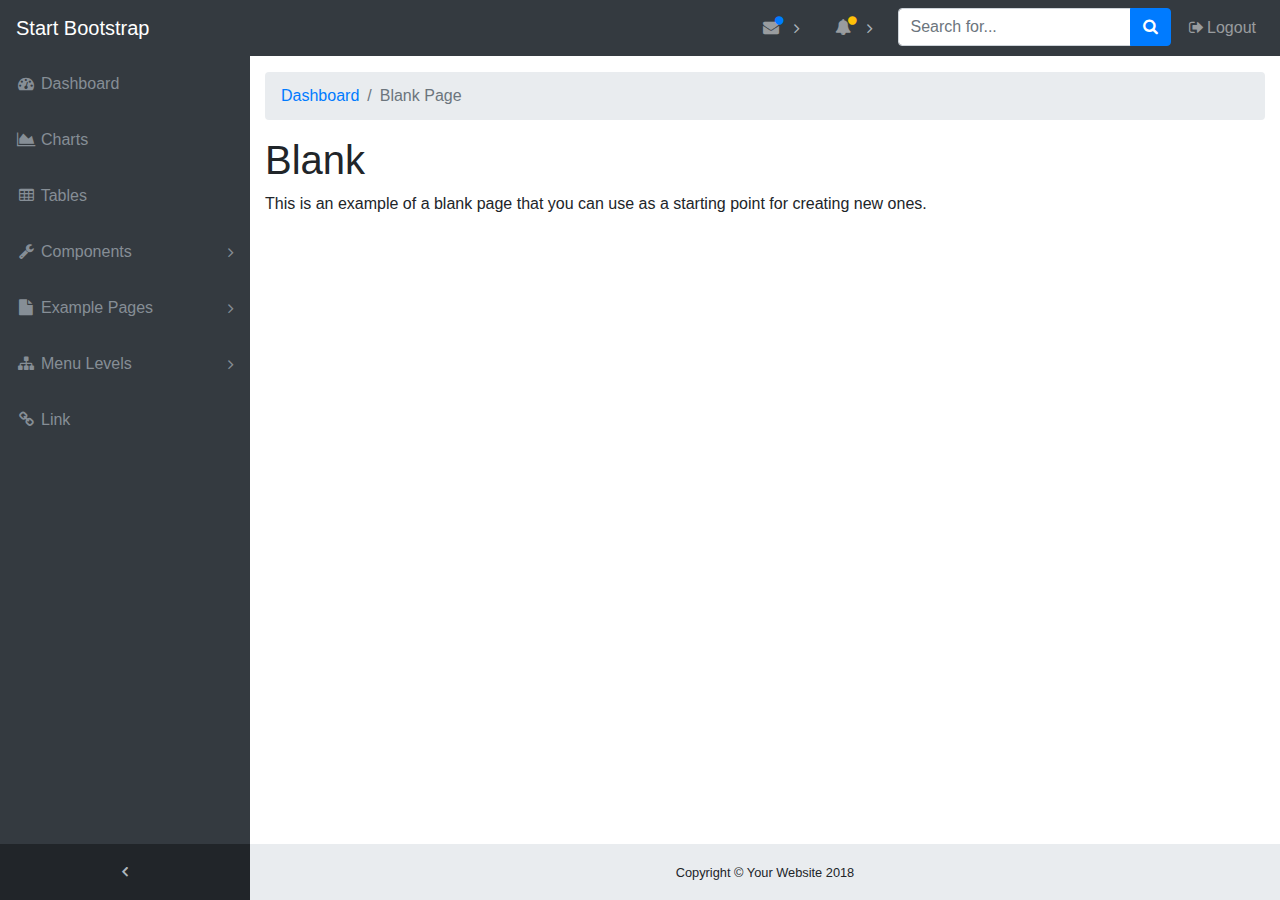
<file: blank.html>
<!DOCTYPE html>
<html lang="en">

<head>
  <meta charset="utf-8">
  <meta http-equiv="X-UA-Compatible" content="IE=edge">
  <meta name="viewport" content="width=device-width, initial-scale=1, shrink-to-fit=no">
  <meta name="description" content="">
  <meta name="author" content="">
  <title>SB Admin - Start Bootstrap Template</title>
  <!-- Bootstrap core CSS-->
  <link href="vendor/bootstrap/css/bootstrap.min.css" rel="stylesheet">
  <!-- Custom fonts for this template-->
  <link href="vendor/font-awesome/css/font-awesome.min.css" rel="stylesheet" type="text/css">
  <!-- Custom styles for this template-->
  <link href="css/sb-admin.css" rel="stylesheet">
</head>

<body class="fixed-nav sticky-footer bg-dark" id="page-top">
  <!-- Navigation-->
  <nav class="navbar navbar-expand-lg navbar-dark bg-dark fixed-top" id="mainNav">
    <a class="navbar-brand" href="index.html">Start Bootstrap</a>
    <button class="navbar-toggler navbar-toggler-right" type="button" data-toggle="collapse" data-target="#navbarResponsive" aria-controls="navbarResponsive" aria-expanded="false" aria-label="Toggle navigation">
      <span class="navbar-toggler-icon"></span>
    </button>
    <div class="collapse navbar-collapse" id="navbarResponsive">
      <ul class="navbar-nav navbar-sidenav" id="exampleAccordion">
        <li class="nav-item" data-toggle="tooltip" data-placement="right" title="Dashboard">
          <a class="nav-link" href="index.html">
            <i class="fa fa-fw fa-dashboard"></i>
            <span class="nav-link-text">Dashboard</span>
          </a>
        </li>
        <li class="nav-item" data-toggle="tooltip" data-placement="right" title="Charts">
          <a class="nav-link" href="charts.html">
            <i class="fa fa-fw fa-area-chart"></i>
            <span class="nav-link-text">Charts</span>
          </a>
        </li>
        <li class="nav-item" data-toggle="tooltip" data-placement="right" title="Tables">
          <a class="nav-link" href="tables.html">
            <i class="fa fa-fw fa-table"></i>
            <span class="nav-link-text">Tables</span>
          </a>
        </li>
        <li class="nav-item" data-toggle="tooltip" data-placement="right" title="Components">
          <a class="nav-link nav-link-collapse collapsed" data-toggle="collapse" href="#collapseComponents" data-parent="#exampleAccordion">
            <i class="fa fa-fw fa-wrench"></i>
            <span class="nav-link-text">Components</span>
          </a>
          <ul class="sidenav-second-level collapse" id="collapseComponents">
            <li>
              <a href="navbar.html">Navbar</a>
            </li>
            <li>
              <a href="cards.html">Cards</a>
            </li>
          </ul>
        </li>
        <li class="nav-item" data-toggle="tooltip" data-placement="right" title="Example Pages">
          <a class="nav-link nav-link-collapse collapsed" data-toggle="collapse" href="#collapseExamplePages" data-parent="#exampleAccordion">
            <i class="fa fa-fw fa-file"></i>
            <span class="nav-link-text">Example Pages</span>
          </a>
          <ul class="sidenav-second-level collapse" id="collapseExamplePages">
            <li>
              <a href="login.html">Login Page</a>
            </li>
            <li>
              <a href="register.html">Registration Page</a>
            </li>
            <li>
              <a href="forgot-password.html">Forgot Password Page</a>
            </li>
            <li>
              <a href="blank.html">Blank Page</a>
            </li>
          </ul>
        </li>
        <li class="nav-item" data-toggle="tooltip" data-placement="right" title="Menu Levels">
          <a class="nav-link nav-link-collapse collapsed" data-toggle="collapse" href="#collapseMulti" data-parent="#exampleAccordion">
            <i class="fa fa-fw fa-sitemap"></i>
            <span class="nav-link-text">Menu Levels</span>
          </a>
          <ul class="sidenav-second-level collapse" id="collapseMulti">
            <li>
              <a href="#">Second Level Item</a>
            </li>
            <li>
              <a href="#">Second Level Item</a>
            </li>
            <li>
              <a href="#">Second Level Item</a>
            </li>
            <li>
              <a class="nav-link-collapse collapsed" data-toggle="collapse" href="#collapseMulti2">Third Level</a>
              <ul class="sidenav-third-level collapse" id="collapseMulti2">
                <li>
                  <a href="#">Third Level Item</a>
                </li>
                <li>
                  <a href="#">Third Level Item</a>
                </li>
                <li>
                  <a href="#">Third Level Item</a>
                </li>
              </ul>
            </li>
          </ul>
        </li>
        <li class="nav-item" data-toggle="tooltip" data-placement="right" title="Link">
          <a class="nav-link" href="#">
            <i class="fa fa-fw fa-link"></i>
            <span class="nav-link-text">Link</span>
          </a>
        </li>
      </ul>
      <ul class="navbar-nav sidenav-toggler">
        <li class="nav-item">
          <a class="nav-link text-center" id="sidenavToggler">
            <i class="fa fa-fw fa-angle-left"></i>
          </a>
        </li>
      </ul>
      <ul class="navbar-nav ml-auto">
        <li class="nav-item dropdown">
          <a class="nav-link dropdown-toggle mr-lg-2" id="messagesDropdown" href="#" data-toggle="dropdown" aria-haspopup="true" aria-expanded="false">
            <i class="fa fa-fw fa-envelope"></i>
            <span class="d-lg-none">Messages
              <span class="badge badge-pill badge-primary">12 New</span>
            </span>
            <span class="indicator text-primary d-none d-lg-block">
              <i class="fa fa-fw fa-circle"></i>
            </span>
          </a>
          <div class="dropdown-menu" aria-labelledby="messagesDropdown">
            <h6 class="dropdown-header">New Messages:</h6>
            <div class="dropdown-divider"></div>
            <a class="dropdown-item" href="#">
              <strong>David Miller</strong>
              <span class="small float-right text-muted">11:21 AM</span>
              <div class="dropdown-message small">Hey there! This new version of SB Admin is pretty awesome! These messages clip off when they reach the end of the box so they don't overflow over to the sides!</div>
            </a>
            <div class="dropdown-divider"></div>
            <a class="dropdown-item" href="#">
              <strong>Jane Smith</strong>
              <span class="small float-right text-muted">11:21 AM</span>
              <div class="dropdown-message small">I was wondering if you could meet for an appointment at 3:00 instead of 4:00. Thanks!</div>
            </a>
            <div class="dropdown-divider"></div>
            <a class="dropdown-item" href="#">
              <strong>John Doe</strong>
              <span class="small float-right text-muted">11:21 AM</span>
              <div class="dropdown-message small">I've sent the final files over to you for review. When you're able to sign off of them let me know and we can discuss distribution.</div>
            </a>
            <div class="dropdown-divider"></div>
            <a class="dropdown-item small" href="#">View all messages</a>
          </div>
        </li>
        <li class="nav-item dropdown">
          <a class="nav-link dropdown-toggle mr-lg-2" id="alertsDropdown" href="#" data-toggle="dropdown" aria-haspopup="true" aria-expanded="false">
            <i class="fa fa-fw fa-bell"></i>
            <span class="d-lg-none">Alerts
              <span class="badge badge-pill badge-warning">6 New</span>
            </span>
            <span class="indicator text-warning d-none d-lg-block">
              <i class="fa fa-fw fa-circle"></i>
            </span>
          </a>
          <div class="dropdown-menu" aria-labelledby="alertsDropdown">
            <h6 class="dropdown-header">New Alerts:</h6>
            <div class="dropdown-divider"></div>
            <a class="dropdown-item" href="#">
              <span class="text-success">
                <strong>
                  <i class="fa fa-long-arrow-up fa-fw"></i>Status Update</strong>
              </span>
              <span class="small float-right text-muted">11:21 AM</span>
              <div class="dropdown-message small">This is an automated server response message. All systems are online.</div>
            </a>
            <div class="dropdown-divider"></div>
            <a class="dropdown-item" href="#">
              <span class="text-danger">
                <strong>
                  <i class="fa fa-long-arrow-down fa-fw"></i>Status Update</strong>
              </span>
              <span class="small float-right text-muted">11:21 AM</span>
              <div class="dropdown-message small">This is an automated server response message. All systems are online.</div>
            </a>
            <div class="dropdown-divider"></div>
            <a class="dropdown-item" href="#">
              <span class="text-success">
                <strong>
                  <i class="fa fa-long-arrow-up fa-fw"></i>Status Update</strong>
              </span>
              <span class="small float-right text-muted">11:21 AM</span>
              <div class="dropdown-message small">This is an automated server response message. All systems are online.</div>
            </a>
            <div class="dropdown-divider"></div>
            <a class="dropdown-item small" href="#">View all alerts</a>
          </div>
        </li>
        <li class="nav-item">
          <form class="form-inline my-2 my-lg-0 mr-lg-2">
            <div class="input-group">
              <input class="form-control" type="text" placeholder="Search for...">
              <span class="input-group-append">
                <button class="btn btn-primary" type="button">
                  <i class="fa fa-search"></i>
                </button>
              </span>
            </div>
          </form>
        </li>
        <li class="nav-item">
          <a class="nav-link" data-toggle="modal" data-target="#exampleModal">
            <i class="fa fa-fw fa-sign-out"></i>Logout</a>
        </li>
      </ul>
    </div>
  </nav>
  <div class="content-wrapper">
    <div class="container-fluid">
      <!-- Breadcrumbs-->
      <ol class="breadcrumb">
        <li class="breadcrumb-item">
          <a href="index.html">Dashboard</a>
        </li>
        <li class="breadcrumb-item active">Blank Page</li>
      </ol>
      <div class="row">
        <div class="col-12">
          <h1>Blank</h1>
          <p>This is an example of a blank page that you can use as a starting point for creating new ones.</p>
        </div>
      </div>
    </div>
    <!-- /.container-fluid-->
    <!-- /.content-wrapper-->
    <footer class="sticky-footer">
      <div class="container">
        <div class="text-center">
          <small>Copyright © Your Website 2018</small>
        </div>
      </div>
    </footer>
    <!-- Scroll to Top Button-->
    <a class="scroll-to-top rounded" href="#page-top">
      <i class="fa fa-angle-up"></i>
    </a>
    <!-- Logout Modal-->
    <div class="modal fade" id="exampleModal" tabindex="-1" role="dialog" aria-labelledby="exampleModalLabel" aria-hidden="true">
      <div class="modal-dialog" role="document">
        <div class="modal-content">
          <div class="modal-header">
            <h5 class="modal-title" id="exampleModalLabel">Ready to Leave?</h5>
            <button class="close" type="button" data-dismiss="modal" aria-label="Close">
              <span aria-hidden="true">×</span>
            </button>
          </div>
          <div class="modal-body">Select "Logout" below if you are ready to end your current session.</div>
          <div class="modal-footer">
            <button class="btn btn-secondary" type="button" data-dismiss="modal">Cancel</button>
            <a class="btn btn-primary" href="login.html">Logout</a>
          </div>
        </div>
      </div>
    </div>
    <!-- Bootstrap core JavaScript-->
    <script src="vendor/jquery/jquery.min.js"></script>
    <script src="vendor/bootstrap/js/bootstrap.bundle.min.js"></script>
    <!-- Core plugin JavaScript-->
    <script src="vendor/jquery-easing/jquery.easing.min.js"></script>
    <!-- Custom scripts for all pages-->
    <script src="js/sb-admin.min.js"></script>
  </div>
</body>

</html>
</file>
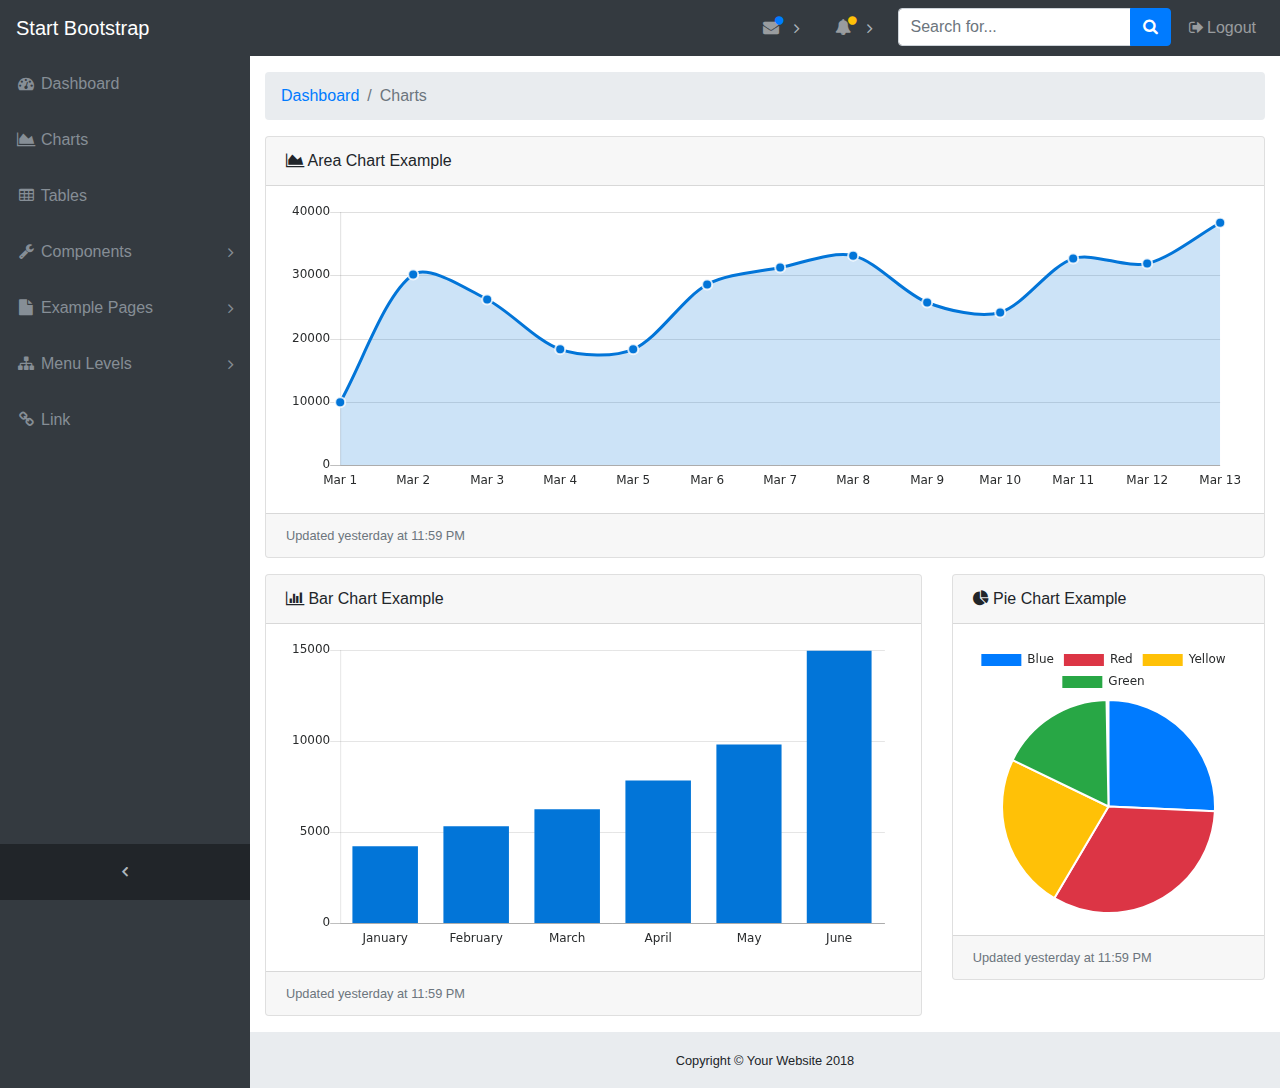
<file: charts.html>
<!DOCTYPE html>
<html lang="en">

<head>
  <meta charset="utf-8">
  <meta http-equiv="X-UA-Compatible" content="IE=edge">
  <meta name="viewport" content="width=device-width, initial-scale=1, shrink-to-fit=no">
  <meta name="description" content="">
  <meta name="author" content="">
  <title>SB Admin - Start Bootstrap Template</title>
  <!-- Bootstrap core CSS-->
  <link href="vendor/bootstrap/css/bootstrap.min.css" rel="stylesheet">
  <!-- Custom fonts for this template-->
  <link href="vendor/font-awesome/css/font-awesome.min.css" rel="stylesheet" type="text/css">
  <!-- Custom styles for this template-->
  <link href="css/sb-admin.css" rel="stylesheet">
</head>

<body class="fixed-nav sticky-footer bg-dark" id="page-top">
  <!-- Navigation-->
  <nav class="navbar navbar-expand-lg navbar-dark bg-dark fixed-top" id="mainNav">
    <a class="navbar-brand" href="index.html">Start Bootstrap</a>
    <button class="navbar-toggler navbar-toggler-right" type="button" data-toggle="collapse" data-target="#navbarResponsive" aria-controls="navbarResponsive" aria-expanded="false" aria-label="Toggle navigation">
      <span class="navbar-toggler-icon"></span>
    </button>
    <div class="collapse navbar-collapse" id="navbarResponsive">
      <ul class="navbar-nav navbar-sidenav" id="exampleAccordion">
        <li class="nav-item" data-toggle="tooltip" data-placement="right" title="Dashboard">
          <a class="nav-link" href="index.html">
            <i class="fa fa-fw fa-dashboard"></i>
            <span class="nav-link-text">Dashboard</span>
          </a>
        </li>
        <li class="nav-item" data-toggle="tooltip" data-placement="right" title="Charts">
          <a class="nav-link" href="charts.html">
            <i class="fa fa-fw fa-area-chart"></i>
            <span class="nav-link-text">Charts</span>
          </a>
        </li>
        <li class="nav-item" data-toggle="tooltip" data-placement="right" title="Tables">
          <a class="nav-link" href="tables.html">
            <i class="fa fa-fw fa-table"></i>
            <span class="nav-link-text">Tables</span>
          </a>
        </li>
        <li class="nav-item" data-toggle="tooltip" data-placement="right" title="Components">
          <a class="nav-link nav-link-collapse collapsed" data-toggle="collapse" href="#collapseComponents" data-parent="#exampleAccordion">
            <i class="fa fa-fw fa-wrench"></i>
            <span class="nav-link-text">Components</span>
          </a>
          <ul class="sidenav-second-level collapse" id="collapseComponents">
            <li>
              <a href="navbar.html">Navbar</a>
            </li>
            <li>
              <a href="cards.html">Cards</a>
            </li>
          </ul>
        </li>
        <li class="nav-item" data-toggle="tooltip" data-placement="right" title="Example Pages">
          <a class="nav-link nav-link-collapse collapsed" data-toggle="collapse" href="#collapseExamplePages" data-parent="#exampleAccordion">
            <i class="fa fa-fw fa-file"></i>
            <span class="nav-link-text">Example Pages</span>
          </a>
          <ul class="sidenav-second-level collapse" id="collapseExamplePages">
            <li>
              <a href="login.html">Login Page</a>
            </li>
            <li>
              <a href="register.html">Registration Page</a>
            </li>
            <li>
              <a href="forgot-password.html">Forgot Password Page</a>
            </li>
            <li>
              <a href="blank.html">Blank Page</a>
            </li>
          </ul>
        </li>
        <li class="nav-item" data-toggle="tooltip" data-placement="right" title="Menu Levels">
          <a class="nav-link nav-link-collapse collapsed" data-toggle="collapse" href="#collapseMulti" data-parent="#exampleAccordion">
            <i class="fa fa-fw fa-sitemap"></i>
            <span class="nav-link-text">Menu Levels</span>
          </a>
          <ul class="sidenav-second-level collapse" id="collapseMulti">
            <li>
              <a href="#">Second Level Item</a>
            </li>
            <li>
              <a href="#">Second Level Item</a>
            </li>
            <li>
              <a href="#">Second Level Item</a>
            </li>
            <li>
              <a class="nav-link-collapse collapsed" data-toggle="collapse" href="#collapseMulti2">Third Level</a>
              <ul class="sidenav-third-level collapse" id="collapseMulti2">
                <li>
                  <a href="#">Third Level Item</a>
                </li>
                <li>
                  <a href="#">Third Level Item</a>
                </li>
                <li>
                  <a href="#">Third Level Item</a>
                </li>
              </ul>
            </li>
          </ul>
        </li>
        <li class="nav-item" data-toggle="tooltip" data-placement="right" title="Link">
          <a class="nav-link" href="#">
            <i class="fa fa-fw fa-link"></i>
            <span class="nav-link-text">Link</span>
          </a>
        </li>
      </ul>
      <ul class="navbar-nav sidenav-toggler">
        <li class="nav-item">
          <a class="nav-link text-center" id="sidenavToggler">
            <i class="fa fa-fw fa-angle-left"></i>
          </a>
        </li>
      </ul>
      <ul class="navbar-nav ml-auto">
        <li class="nav-item dropdown">
          <a class="nav-link dropdown-toggle mr-lg-2" id="messagesDropdown" href="#" data-toggle="dropdown" aria-haspopup="true" aria-expanded="false">
            <i class="fa fa-fw fa-envelope"></i>
            <span class="d-lg-none">Messages
              <span class="badge badge-pill badge-primary">12 New</span>
            </span>
            <span class="indicator text-primary d-none d-lg-block">
              <i class="fa fa-fw fa-circle"></i>
            </span>
          </a>
          <div class="dropdown-menu" aria-labelledby="messagesDropdown">
            <h6 class="dropdown-header">New Messages:</h6>
            <div class="dropdown-divider"></div>
            <a class="dropdown-item" href="#">
              <strong>David Miller</strong>
              <span class="small float-right text-muted">11:21 AM</span>
              <div class="dropdown-message small">Hey there! This new version of SB Admin is pretty awesome! These messages clip off when they reach the end of the box so they don't overflow over to the sides!</div>
            </a>
            <div class="dropdown-divider"></div>
            <a class="dropdown-item" href="#">
              <strong>Jane Smith</strong>
              <span class="small float-right text-muted">11:21 AM</span>
              <div class="dropdown-message small">I was wondering if you could meet for an appointment at 3:00 instead of 4:00. Thanks!</div>
            </a>
            <div class="dropdown-divider"></div>
            <a class="dropdown-item" href="#">
              <strong>John Doe</strong>
              <span class="small float-right text-muted">11:21 AM</span>
              <div class="dropdown-message small">I've sent the final files over to you for review. When you're able to sign off of them let me know and we can discuss distribution.</div>
            </a>
            <div class="dropdown-divider"></div>
            <a class="dropdown-item small" href="#">View all messages</a>
          </div>
        </li>
        <li class="nav-item dropdown">
          <a class="nav-link dropdown-toggle mr-lg-2" id="alertsDropdown" href="#" data-toggle="dropdown" aria-haspopup="true" aria-expanded="false">
            <i class="fa fa-fw fa-bell"></i>
            <span class="d-lg-none">Alerts
              <span class="badge badge-pill badge-warning">6 New</span>
            </span>
            <span class="indicator text-warning d-none d-lg-block">
              <i class="fa fa-fw fa-circle"></i>
            </span>
          </a>
          <div class="dropdown-menu" aria-labelledby="alertsDropdown">
            <h6 class="dropdown-header">New Alerts:</h6>
            <div class="dropdown-divider"></div>
            <a class="dropdown-item" href="#">
              <span class="text-success">
                <strong>
                  <i class="fa fa-long-arrow-up fa-fw"></i>Status Update</strong>
              </span>
              <span class="small float-right text-muted">11:21 AM</span>
              <div class="dropdown-message small">This is an automated server response message. All systems are online.</div>
            </a>
            <div class="dropdown-divider"></div>
            <a class="dropdown-item" href="#">
              <span class="text-danger">
                <strong>
                  <i class="fa fa-long-arrow-down fa-fw"></i>Status Update</strong>
              </span>
              <span class="small float-right text-muted">11:21 AM</span>
              <div class="dropdown-message small">This is an automated server response message. All systems are online.</div>
            </a>
            <div class="dropdown-divider"></div>
            <a class="dropdown-item" href="#">
              <span class="text-success">
                <strong>
                  <i class="fa fa-long-arrow-up fa-fw"></i>Status Update</strong>
              </span>
              <span class="small float-right text-muted">11:21 AM</span>
              <div class="dropdown-message small">This is an automated server response message. All systems are online.</div>
            </a>
            <div class="dropdown-divider"></div>
            <a class="dropdown-item small" href="#">View all alerts</a>
          </div>
        </li>
        <li class="nav-item">
          <form class="form-inline my-2 my-lg-0 mr-lg-2">
            <div class="input-group">
              <input class="form-control" type="text" placeholder="Search for...">
              <span class="input-group-append">
                <button class="btn btn-primary" type="button">
                  <i class="fa fa-search"></i>
                </button>
              </span>
            </div>
          </form>
        </li>
        <li class="nav-item">
          <a class="nav-link" data-toggle="modal" data-target="#exampleModal">
            <i class="fa fa-fw fa-sign-out"></i>Logout</a>
        </li>
      </ul>
    </div>
  </nav>
  <div class="content-wrapper">
    <div class="container-fluid">
      <!-- Breadcrumbs-->
      <ol class="breadcrumb">
        <li class="breadcrumb-item">
          <a href="#">Dashboard</a>
        </li>
        <li class="breadcrumb-item active">Charts</li>
      </ol>
      <!-- Area Chart Example-->
      <div class="card mb-3">
        <div class="card-header">
          <i class="fa fa-area-chart"></i> Area Chart Example</div>
        <div class="card-body">
          <canvas id="myAreaChart" width="100%" height="30"></canvas>
        </div>
        <div class="card-footer small text-muted">Updated yesterday at 11:59 PM</div>
      </div>
      <div class="row">
        <div class="col-lg-8">
          <!-- Example Bar Chart Card-->
          <div class="card mb-3">
            <div class="card-header">
              <i class="fa fa-bar-chart"></i> Bar Chart Example</div>
            <div class="card-body">
              <canvas id="myBarChart" width="100" height="50"></canvas>
            </div>
            <div class="card-footer small text-muted">Updated yesterday at 11:59 PM</div>
          </div>
        </div>
        <div class="col-lg-4">
          <!-- Example Pie Chart Card-->
          <div class="card mb-3">
            <div class="card-header">
              <i class="fa fa-pie-chart"></i> Pie Chart Example</div>
            <div class="card-body">
              <canvas id="myPieChart" width="100%" height="100"></canvas>
            </div>
            <div class="card-footer small text-muted">Updated yesterday at 11:59 PM</div>
          </div>
        </div>
      </div>
    </div>
    <!-- /.container-fluid-->
    <!-- /.content-wrapper-->
    <footer class="sticky-footer">
      <div class="container">
        <div class="text-center">
          <small>Copyright © Your Website 2018</small>
        </div>
      </div>
    </footer>
    <!-- Scroll to Top Button-->
    <a class="scroll-to-top rounded" href="#page-top">
      <i class="fa fa-angle-up"></i>
    </a>
    <!-- Logout Modal-->
    <div class="modal fade" id="exampleModal" tabindex="-1" role="dialog" aria-labelledby="exampleModalLabel" aria-hidden="true">
      <div class="modal-dialog" role="document">
        <div class="modal-content">
          <div class="modal-header">
            <h5 class="modal-title" id="exampleModalLabel">Ready to Leave?</h5>
            <button class="close" type="button" data-dismiss="modal" aria-label="Close">
              <span aria-hidden="true">×</span>
            </button>
          </div>
          <div class="modal-body">Select "Logout" below if you are ready to end your current session.</div>
          <div class="modal-footer">
            <button class="btn btn-secondary" type="button" data-dismiss="modal">Cancel</button>
            <a class="btn btn-primary" href="login.html">Logout</a>
          </div>
        </div>
      </div>
    </div>
    <!-- Bootstrap core JavaScript-->
    <script src="vendor/jquery/jquery.min.js"></script>
    <script src="vendor/bootstrap/js/bootstrap.bundle.min.js"></script>
    <!-- Core plugin JavaScript-->
    <script src="vendor/jquery-easing/jquery.easing.min.js"></script>
    <!-- Page level plugin JavaScript-->
    <script src="vendor/chart.js/Chart.min.js"></script>
    <!-- Custom scripts for all pages-->
    <script src="js/sb-admin.min.js"></script>
    <!-- Custom scripts for this page-->
    <script src="js/sb-admin-charts.min.js"></script>
  </div>
</body>

</html>
</file>
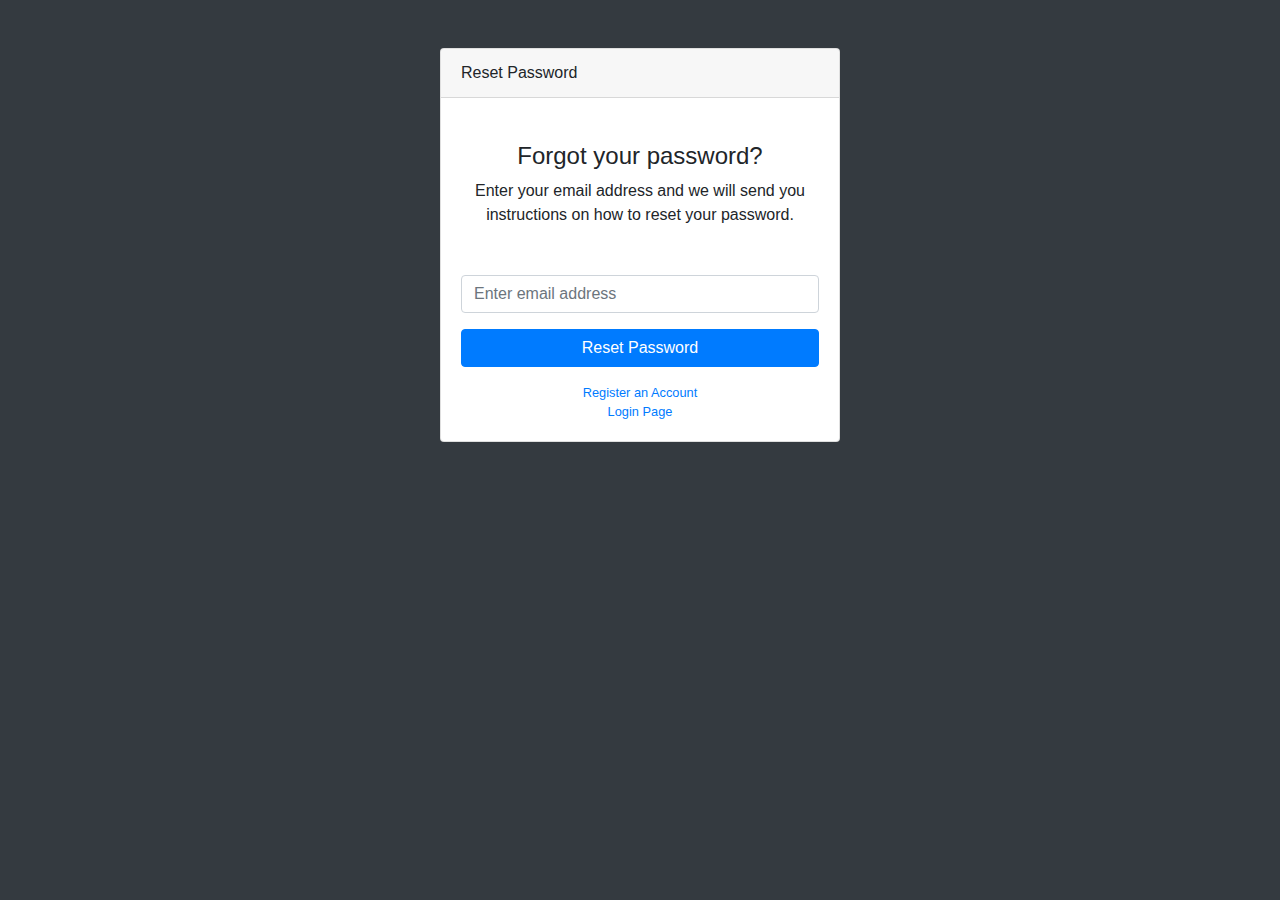
<file: forgot-password.html>
<!DOCTYPE html>
<html lang="en">

<head>
  <meta charset="utf-8">
  <meta http-equiv="X-UA-Compatible" content="IE=edge">
  <meta name="viewport" content="width=device-width, initial-scale=1, shrink-to-fit=no">
  <meta name="description" content="">
  <meta name="author" content="">
  <title>SB Admin - Start Bootstrap Template</title>
  <!-- Bootstrap core CSS-->
  <link href="vendor/bootstrap/css/bootstrap.min.css" rel="stylesheet">
  <!-- Custom fonts for this template-->
  <link href="vendor/font-awesome/css/font-awesome.min.css" rel="stylesheet" type="text/css">
  <!-- Custom styles for this template-->
  <link href="css/sb-admin.css" rel="stylesheet">
</head>

<body class="bg-dark">
  <div class="container">
    <div class="card card-login mx-auto mt-5">
      <div class="card-header">Reset Password</div>
      <div class="card-body">
        <div class="text-center mt-4 mb-5">
          <h4>Forgot your password?</h4>
          <p>Enter your email address and we will send you instructions on how to reset your password.</p>
        </div>
        <form>
          <div class="form-group">
            <input class="form-control" id="exampleInputEmail1" type="email" aria-describedby="emailHelp" placeholder="Enter email address">
          </div>
          <a class="btn btn-primary btn-block" href="login.html">Reset Password</a>
        </form>
        <div class="text-center">
          <a class="d-block small mt-3" href="register.html">Register an Account</a>
          <a class="d-block small" href="login.html">Login Page</a>
        </div>
      </div>
    </div>
  </div>
  <!-- Bootstrap core JavaScript-->
  <script src="vendor/jquery/jquery.min.js"></script>
  <script src="vendor/bootstrap/js/bootstrap.bundle.min.js"></script>
  <!-- Core plugin JavaScript-->
  <script src="vendor/jquery-easing/jquery.easing.min.js"></script>
</body>

</html>
</file>
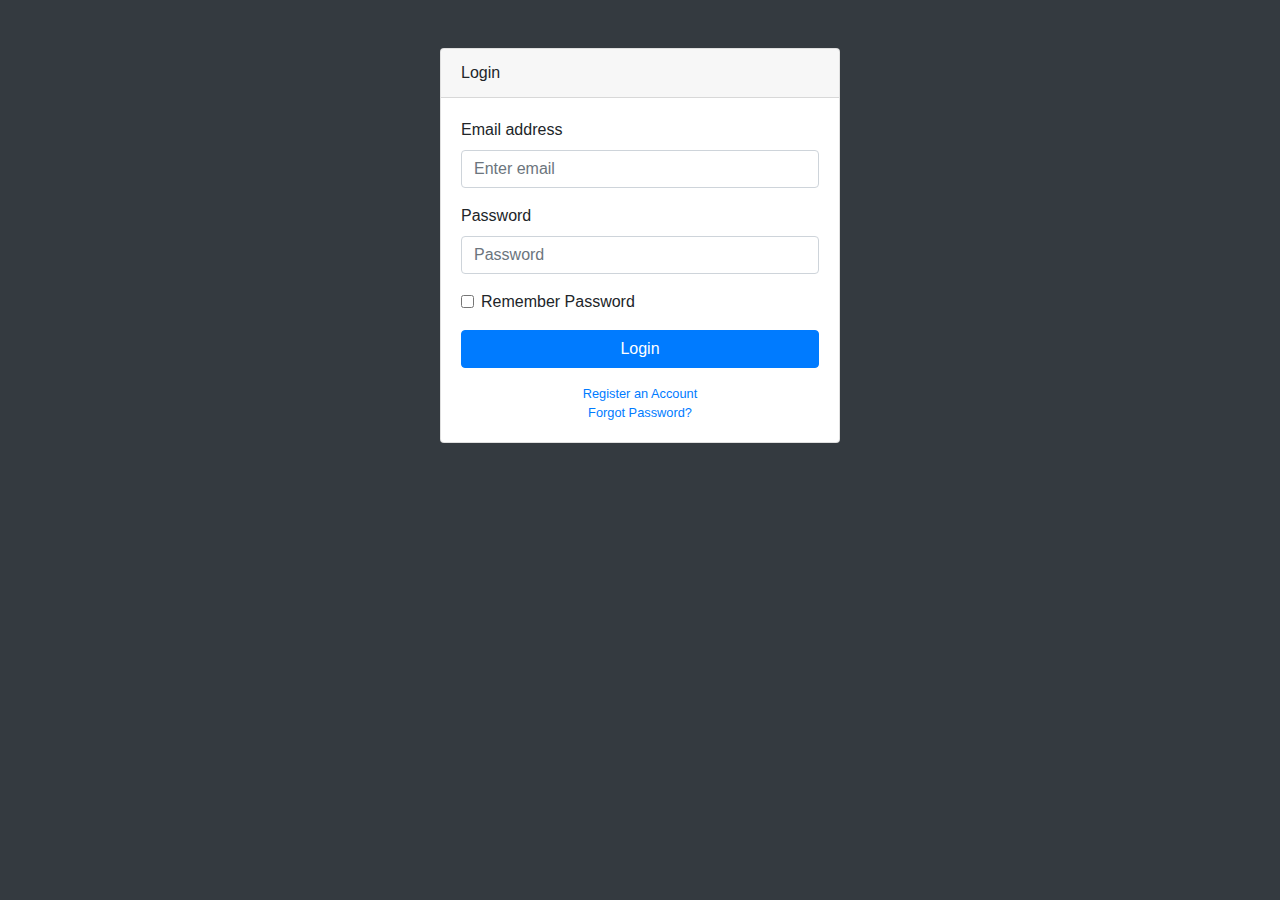
<file: login.html>
<!DOCTYPE html>
<html lang="en">

<head>
  <meta charset="utf-8">
  <meta http-equiv="X-UA-Compatible" content="IE=edge">
  <meta name="viewport" content="width=device-width, initial-scale=1, shrink-to-fit=no">
  <meta name="description" content="">
  <meta name="author" content="">
  <title>SB Admin - Start Bootstrap Template</title>
  <!-- Bootstrap core CSS-->
  <link href="vendor/bootstrap/css/bootstrap.min.css" rel="stylesheet">
  <!-- Custom fonts for this template-->
  <link href="vendor/font-awesome/css/font-awesome.min.css" rel="stylesheet" type="text/css">
  <!-- Custom styles for this template-->
  <link href="css/sb-admin.css" rel="stylesheet">
</head>

<body class="bg-dark">
  <div class="container">
    <div class="card card-login mx-auto mt-5">
      <div class="card-header">Login</div>
      <div class="card-body">
        <form>
          <div class="form-group">
            <label for="exampleInputEmail1">Email address</label>
            <input class="form-control" id="exampleInputEmail1" type="email" aria-describedby="emailHelp" placeholder="Enter email">
          </div>
          <div class="form-group">
            <label for="exampleInputPassword1">Password</label>
            <input class="form-control" id="exampleInputPassword1" type="password" placeholder="Password">
          </div>
          <div class="form-group">
            <div class="form-check">
              <label class="form-check-label">
                <input class="form-check-input" type="checkbox"> Remember Password</label>
            </div>
          </div>
          <a class="btn btn-primary btn-block" href="index.html">Login</a>
        </form>
        <div class="text-center">
          <a class="d-block small mt-3" href="register.html">Register an Account</a>
          <a class="d-block small" href="forgot-password.html">Forgot Password?</a>
        </div>
      </div>
    </div>
  </div>
  <!-- Bootstrap core JavaScript-->
  <script src="vendor/jquery/jquery.min.js"></script>
  <script src="vendor/bootstrap/js/bootstrap.bundle.min.js"></script>
  <!-- Core plugin JavaScript-->
  <script src="vendor/jquery-easing/jquery.easing.min.js"></script>
</body>

</html>
</file>
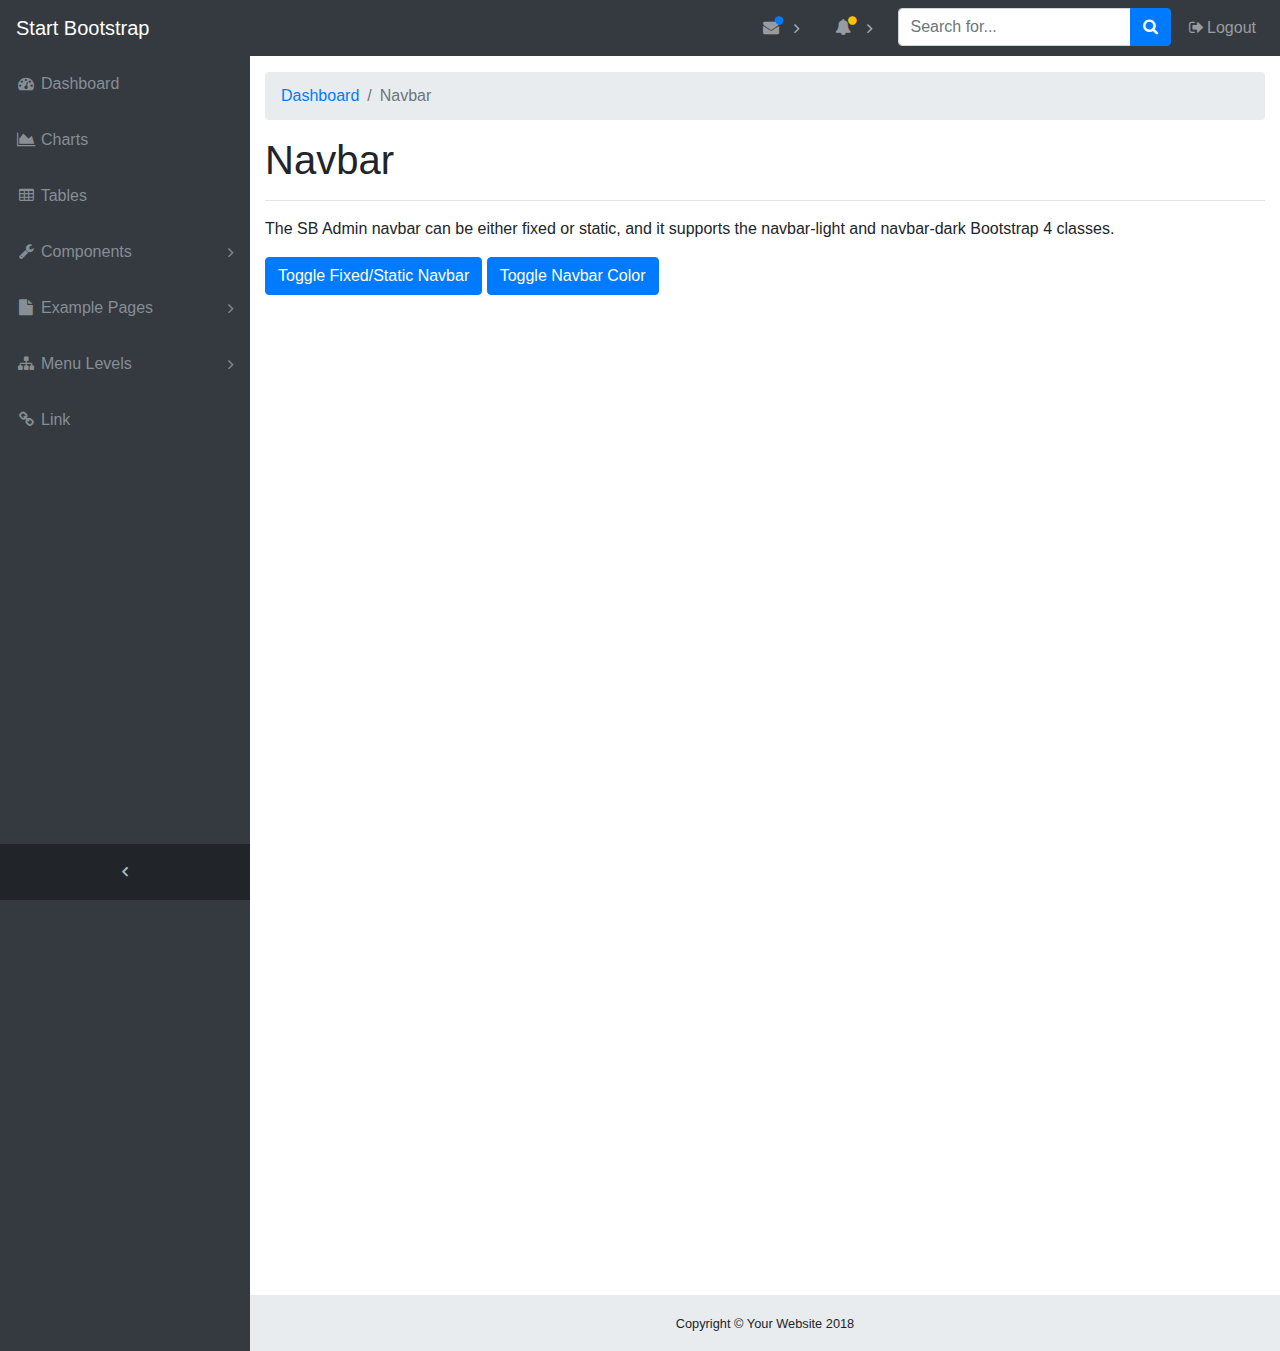
<file: navbar.html>
<!DOCTYPE html>
<html lang="en">

<head>
  <meta charset="utf-8">
  <meta http-equiv="X-UA-Compatible" content="IE=edge">
  <meta name="viewport" content="width=device-width, initial-scale=1, shrink-to-fit=no">
  <meta name="description" content="">
  <meta name="author" content="">
  <title>SB Admin - Start Bootstrap Template</title>
  <!-- Bootstrap core CSS-->
  <link href="vendor/bootstrap/css/bootstrap.min.css" rel="stylesheet">
  <!-- Custom fonts for this template-->
  <link href="vendor/font-awesome/css/font-awesome.min.css" rel="stylesheet" type="text/css">
  <!-- Custom styles for this template-->
  <link href="css/sb-admin.css" rel="stylesheet">
</head>

<body class="fixed-nav sticky-footer bg-dark" id="page-top">
  <!-- Navigation-->
  <nav class="navbar navbar-expand-lg navbar-dark bg-dark fixed-top" id="mainNav">
    <a class="navbar-brand" href="index.html">Start Bootstrap</a>
    <button class="navbar-toggler navbar-toggler-right" type="button" data-toggle="collapse" data-target="#navbarResponsive" aria-controls="navbarResponsive" aria-expanded="false" aria-label="Toggle navigation">
      <span class="navbar-toggler-icon"></span>
    </button>
    <div class="collapse navbar-collapse" id="navbarResponsive">
      <ul class="navbar-nav navbar-sidenav" id="exampleAccordion">
        <li class="nav-item" data-toggle="tooltip" data-placement="right" title="Dashboard">
          <a class="nav-link" href="index.html">
            <i class="fa fa-fw fa-dashboard"></i>
            <span class="nav-link-text">Dashboard</span>
          </a>
        </li>
        <li class="nav-item" data-toggle="tooltip" data-placement="right" title="Charts">
          <a class="nav-link" href="charts.html">
            <i class="fa fa-fw fa-area-chart"></i>
            <span class="nav-link-text">Charts</span>
          </a>
        </li>
        <li class="nav-item" data-toggle="tooltip" data-placement="right" title="Tables">
          <a class="nav-link" href="tables.html">
            <i class="fa fa-fw fa-table"></i>
            <span class="nav-link-text">Tables</span>
          </a>
        </li>
        <li class="nav-item" data-toggle="tooltip" data-placement="right" title="Components">
          <a class="nav-link nav-link-collapse collapsed" data-toggle="collapse" href="#collapseComponents" data-parent="#exampleAccordion">
            <i class="fa fa-fw fa-wrench"></i>
            <span class="nav-link-text">Components</span>
          </a>
          <ul class="sidenav-second-level collapse" id="collapseComponents">
            <li>
              <a href="navbar.html">Navbar</a>
            </li>
            <li>
              <a href="cards.html">Cards</a>
            </li>
          </ul>
        </li>
        <li class="nav-item" data-toggle="tooltip" data-placement="right" title="Example Pages">
          <a class="nav-link nav-link-collapse collapsed" data-toggle="collapse" href="#collapseExamplePages" data-parent="#exampleAccordion">
            <i class="fa fa-fw fa-file"></i>
            <span class="nav-link-text">Example Pages</span>
          </a>
          <ul class="sidenav-second-level collapse" id="collapseExamplePages">
            <li>
              <a href="login.html">Login Page</a>
            </li>
            <li>
              <a href="register.html">Registration Page</a>
            </li>
            <li>
              <a href="forgot-password.html">Forgot Password Page</a>
            </li>
            <li>
              <a href="blank.html">Blank Page</a>
            </li>
          </ul>
        </li>
        <li class="nav-item" data-toggle="tooltip" data-placement="right" title="Menu Levels">
          <a class="nav-link nav-link-collapse collapsed" data-toggle="collapse" href="#collapseMulti" data-parent="#exampleAccordion">
            <i class="fa fa-fw fa-sitemap"></i>
            <span class="nav-link-text">Menu Levels</span>
          </a>
          <ul class="sidenav-second-level collapse" id="collapseMulti">
            <li>
              <a href="#">Second Level Item</a>
            </li>
            <li>
              <a href="#">Second Level Item</a>
            </li>
            <li>
              <a href="#">Second Level Item</a>
            </li>
            <li>
              <a class="nav-link-collapse collapsed" data-toggle="collapse" href="#collapseMulti2">Third Level</a>
              <ul class="sidenav-third-level collapse" id="collapseMulti2">
                <li>
                  <a href="#">Third Level Item</a>
                </li>
                <li>
                  <a href="#">Third Level Item</a>
                </li>
                <li>
                  <a href="#">Third Level Item</a>
                </li>
              </ul>
            </li>
          </ul>
        </li>
        <li class="nav-item" data-toggle="tooltip" data-placement="right" title="Link">
          <a class="nav-link" href="#">
            <i class="fa fa-fw fa-link"></i>
            <span class="nav-link-text">Link</span>
          </a>
        </li>
      </ul>
      <ul class="navbar-nav sidenav-toggler">
        <li class="nav-item">
          <a class="nav-link text-center" id="sidenavToggler">
            <i class="fa fa-fw fa-angle-left"></i>
          </a>
        </li>
      </ul>
      <ul class="navbar-nav ml-auto">
        <li class="nav-item dropdown">
          <a class="nav-link dropdown-toggle mr-lg-2" id="messagesDropdown" href="#" data-toggle="dropdown" aria-haspopup="true" aria-expanded="false">
            <i class="fa fa-fw fa-envelope"></i>
            <span class="d-lg-none">Messages
              <span class="badge badge-pill badge-primary">12 New</span>
            </span>
            <span class="indicator text-primary d-none d-lg-block">
              <i class="fa fa-fw fa-circle"></i>
            </span>
          </a>
          <div class="dropdown-menu" aria-labelledby="messagesDropdown">
            <h6 class="dropdown-header">New Messages:</h6>
            <div class="dropdown-divider"></div>
            <a class="dropdown-item" href="#">
              <strong>David Miller</strong>
              <span class="small float-right text-muted">11:21 AM</span>
              <div class="dropdown-message small">Hey there! This new version of SB Admin is pretty awesome! These messages clip off when they reach the end of the box so they don't overflow over to the sides!</div>
            </a>
            <div class="dropdown-divider"></div>
            <a class="dropdown-item" href="#">
              <strong>Jane Smith</strong>
              <span class="small float-right text-muted">11:21 AM</span>
              <div class="dropdown-message small">I was wondering if you could meet for an appointment at 3:00 instead of 4:00. Thanks!</div>
            </a>
            <div class="dropdown-divider"></div>
            <a class="dropdown-item" href="#">
              <strong>John Doe</strong>
              <span class="small float-right text-muted">11:21 AM</span>
              <div class="dropdown-message small">I've sent the final files over to you for review. When you're able to sign off of them let me know and we can discuss distribution.</div>
            </a>
            <div class="dropdown-divider"></div>
            <a class="dropdown-item small" href="#">View all messages</a>
          </div>
        </li>
        <li class="nav-item dropdown">
          <a class="nav-link dropdown-toggle mr-lg-2" id="alertsDropdown" href="#" data-toggle="dropdown" aria-haspopup="true" aria-expanded="false">
            <i class="fa fa-fw fa-bell"></i>
            <span class="d-lg-none">Alerts
              <span class="badge badge-pill badge-warning">6 New</span>
            </span>
            <span class="indicator text-warning d-none d-lg-block">
              <i class="fa fa-fw fa-circle"></i>
            </span>
          </a>
          <div class="dropdown-menu" aria-labelledby="alertsDropdown">
            <h6 class="dropdown-header">New Alerts:</h6>
            <div class="dropdown-divider"></div>
            <a class="dropdown-item" href="#">
              <span class="text-success">
                <strong>
                  <i class="fa fa-long-arrow-up fa-fw"></i>Status Update</strong>
              </span>
              <span class="small float-right text-muted">11:21 AM</span>
              <div class="dropdown-message small">This is an automated server response message. All systems are online.</div>
            </a>
            <div class="dropdown-divider"></div>
            <a class="dropdown-item" href="#">
              <span class="text-danger">
                <strong>
                  <i class="fa fa-long-arrow-down fa-fw"></i>Status Update</strong>
              </span>
              <span class="small float-right text-muted">11:21 AM</span>
              <div class="dropdown-message small">This is an automated server response message. All systems are online.</div>
            </a>
            <div class="dropdown-divider"></div>
            <a class="dropdown-item" href="#">
              <span class="text-success">
                <strong>
                  <i class="fa fa-long-arrow-up fa-fw"></i>Status Update</strong>
              </span>
              <span class="small float-right text-muted">11:21 AM</span>
              <div class="dropdown-message small">This is an automated server response message. All systems are online.</div>
            </a>
            <div class="dropdown-divider"></div>
            <a class="dropdown-item small" href="#">View all alerts</a>
          </div>
        </li>
        <li class="nav-item">
          <form class="form-inline my-2 my-lg-0 mr-lg-2">
            <div class="input-group">
              <input class="form-control" type="text" placeholder="Search for...">
              <span class="input-group-append">
                <button class="btn btn-primary" type="button">
                  <i class="fa fa-search"></i>
                </button>
              </span>
            </div>
          </form>
        </li>
        <li class="nav-item">
          <a class="nav-link" data-toggle="modal" data-target="#exampleModal">
            <i class="fa fa-fw fa-sign-out"></i>Logout</a>
        </li>
      </ul>
    </div>
  </nav>
  <div class="content-wrapper">
    <div class="container-fluid">
      <!-- Breadcrumbs-->
      <ol class="breadcrumb">
        <li class="breadcrumb-item">
          <a href="#">Dashboard</a>
        </li>
        <li class="breadcrumb-item active">Navbar</li>
      </ol>
      <h1>Navbar</h1>
      <hr>
      <p>The SB Admin navbar can be either fixed or static, and it supports the navbar-light and navbar-dark Bootstrap 4 classes.</p>
      <a class="btn btn-primary" href="#" id="toggleNavPosition">Toggle Fixed/Static Navbar</a>
      <a class="btn btn-primary" href="#" id="toggleNavColor">Toggle Navbar Color</a>
      <!-- Blank div to give the page height to preview the fixed vs. static navbar-->
      <div style="height: 1000px;"></div>
    </div>
    <!-- /.container-fluid-->
    <!-- /.content-wrapper-->
    <footer class="sticky-footer">
      <div class="container">
        <div class="text-center">
          <small>Copyright © Your Website 2018</small>
        </div>
      </div>
    </footer>
    <!-- Scroll to Top Button-->
    <a class="scroll-to-top rounded" href="#page-top">
      <i class="fa fa-angle-up"></i>
    </a>
    <!-- Logout Modal-->
    <div class="modal fade" id="exampleModal" tabindex="-1" role="dialog" aria-labelledby="exampleModalLabel" aria-hidden="true">
      <div class="modal-dialog" role="document">
        <div class="modal-content">
          <div class="modal-header">
            <h5 class="modal-title" id="exampleModalLabel">Ready to Leave?</h5>
            <button class="close" type="button" data-dismiss="modal" aria-label="Close">
              <span aria-hidden="true">×</span>
            </button>
          </div>
          <div class="modal-body">Select "Logout" below if you are ready to end your current session.</div>
          <div class="modal-footer">
            <button class="btn btn-secondary" type="button" data-dismiss="modal">Cancel</button>
            <a class="btn btn-primary" href="login.html">Logout</a>
          </div>
        </div>
      </div>
    </div>
    <!-- Bootstrap core JavaScript-->
    <script src="vendor/jquery/jquery.min.js"></script>
    <script src="vendor/bootstrap/js/bootstrap.bundle.min.js"></script>
    <!-- Core plugin JavaScript-->
    <script src="vendor/jquery-easing/jquery.easing.min.js"></script>
    <!-- Custom scripts for all pages-->
    <script src="js/sb-admin.min.js"></script>
    <!-- Custom scripts for this page-->
    <!-- Toggle between fixed and static navbar-->
    <script>
    $('#toggleNavPosition').click(function() {
      $('body').toggleClass('fixed-nav');
      $('nav').toggleClass('fixed-top static-top');
    });

    </script>
    <!-- Toggle between dark and light navbar-->
    <script>
    $('#toggleNavColor').click(function() {
      $('nav').toggleClass('navbar-dark navbar-light');
      $('nav').toggleClass('bg-dark bg-light');
      $('body').toggleClass('bg-dark bg-light');
    });

    </script>
  </div>
</body>

</html>
</file>
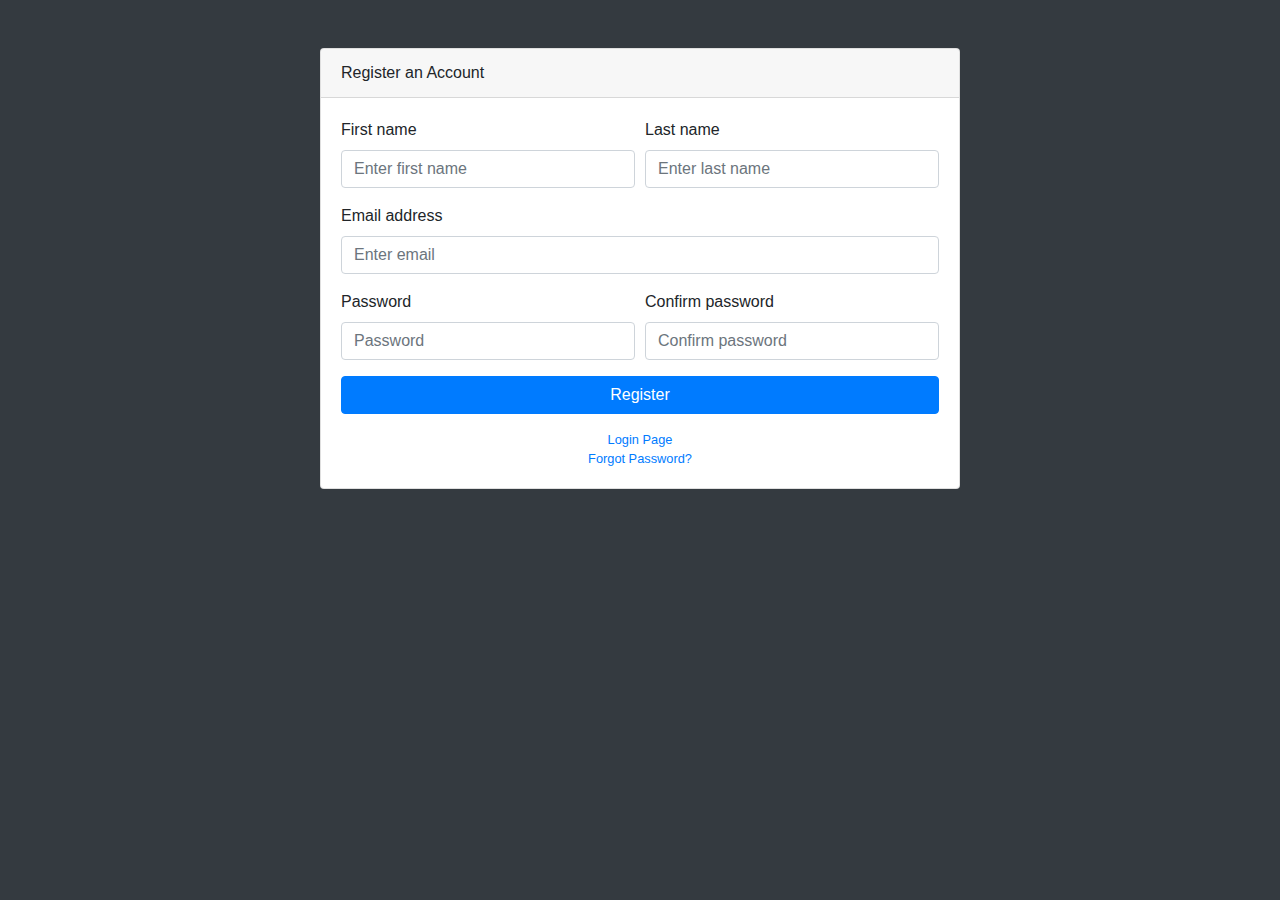
<file: register.html>
<!DOCTYPE html>
<html lang="en">

<head>
  <meta charset="utf-8">
  <meta http-equiv="X-UA-Compatible" content="IE=edge">
  <meta name="viewport" content="width=device-width, initial-scale=1, shrink-to-fit=no">
  <meta name="description" content="">
  <meta name="author" content="">
  <title>SB Admin - Start Bootstrap Template</title>
  <!-- Bootstrap core CSS-->
  <link href="vendor/bootstrap/css/bootstrap.min.css" rel="stylesheet">
  <!-- Custom fonts for this template-->
  <link href="vendor/font-awesome/css/font-awesome.min.css" rel="stylesheet" type="text/css">
  <!-- Custom styles for this template-->
  <link href="css/sb-admin.css" rel="stylesheet">
</head>

<body class="bg-dark">
  <div class="container">
    <div class="card card-register mx-auto mt-5">
      <div class="card-header">Register an Account</div>
      <div class="card-body">
        <form>
          <div class="form-group">
            <div class="form-row">
              <div class="col-md-6">
                <label for="exampleInputName">First name</label>
                <input class="form-control" id="exampleInputName" type="text" aria-describedby="nameHelp" placeholder="Enter first name">
              </div>
              <div class="col-md-6">
                <label for="exampleInputLastName">Last name</label>
                <input class="form-control" id="exampleInputLastName" type="text" aria-describedby="nameHelp" placeholder="Enter last name">
              </div>
            </div>
          </div>
          <div class="form-group">
            <label for="exampleInputEmail1">Email address</label>
            <input class="form-control" id="exampleInputEmail1" type="email" aria-describedby="emailHelp" placeholder="Enter email">
          </div>
          <div class="form-group">
            <div class="form-row">
              <div class="col-md-6">
                <label for="exampleInputPassword1">Password</label>
                <input class="form-control" id="exampleInputPassword1" type="password" placeholder="Password">
              </div>
              <div class="col-md-6">
                <label for="exampleConfirmPassword">Confirm password</label>
                <input class="form-control" id="exampleConfirmPassword" type="password" placeholder="Confirm password">
              </div>
            </div>
          </div>
          <a class="btn btn-primary btn-block" href="login.html">Register</a>
        </form>
        <div class="text-center">
          <a class="d-block small mt-3" href="login.html">Login Page</a>
          <a class="d-block small" href="forgot-password.html">Forgot Password?</a>
        </div>
      </div>
    </div>
  </div>
  <!-- Bootstrap core JavaScript-->
  <script src="vendor/jquery/jquery.min.js"></script>
  <script src="vendor/bootstrap/js/bootstrap.bundle.min.js"></script>
  <!-- Core plugin JavaScript-->
  <script src="vendor/jquery-easing/jquery.easing.min.js"></script>
</body>

</html>
</file>
<file: css/sb-admin.css>
html {
  position: relative;
  min-height: 100%;
}

body {
  overflow-x: hidden;
}

body.sticky-footer {
  margin-bottom: 56px;
}

body.sticky-footer .content-wrapper {
  min-height: calc(100vh - 56px - 56px);
}

body.fixed-nav {
  padding-top: 56px;
}

.content-wrapper {
  min-height: calc(100vh - 56px);
  padding-top: 1rem;
}

.scroll-to-top {
  position: fixed;
  right: 15px;
  bottom: 3px;
  display: none;
  width: 50px;
  height: 50px;
  text-align: center;
  color: white;
  background: rgba(52, 58, 64, 0.5);
  line-height: 45px;
}

.scroll-to-top:focus, .scroll-to-top:hover {
  color: white;
}

.scroll-to-top:hover {
  background: #343a40;
}

.scroll-to-top i {
  font-weight: 800;
}

.smaller {
  font-size: 0.7rem;
}

.o-hidden {
  overflow: hidden !important;
}

.z-0 {
  z-index: 0;
}

.z-1 {
  z-index: 1;
}

#mainNav .navbar-collapse {
  overflow: auto;
  max-height: 75vh;
}

#mainNav .navbar-collapse .navbar-nav .nav-item .nav-link {
  cursor: pointer;
}

#mainNav .navbar-collapse .navbar-sidenav .nav-link-collapse:after {
  float: right;
  content: '\f107';
  font-family: 'FontAwesome';
}

#mainNav .navbar-collapse .navbar-sidenav .nav-link-collapse.collapsed:after {
  content: '\f105';
}

#mainNav .navbar-collapse .navbar-sidenav .sidenav-second-level,
#mainNav .navbar-collapse .navbar-sidenav .sidenav-third-level {
  padding-left: 0;
}

#mainNav .navbar-collapse .navbar-sidenav .sidenav-second-level > li > a,
#mainNav .navbar-collapse .navbar-sidenav .sidenav-third-level > li > a {
  display: block;
  padding: 0.5em 0;
}

#mainNav .navbar-collapse .navbar-sidenav .sidenav-second-level > li > a:focus, #mainNav .navbar-collapse .navbar-sidenav .sidenav-second-level > li > a:hover,
#mainNav .navbar-collapse .navbar-sidenav .sidenav-third-level > li > a:focus,
#mainNav .navbar-collapse .navbar-sidenav .sidenav-third-level > li > a:hover {
  text-decoration: none;
}

#mainNav .navbar-collapse .navbar-sidenav .sidenav-second-level > li > a {
  padding-left: 1em;
}

#mainNav .navbar-collapse .navbar-sidenav .sidenav-third-level > li > a {
  padding-left: 2em;
}

#mainNav .navbar-collapse .sidenav-toggler {
  display: none;
}

#mainNav .navbar-collapse .navbar-nav > .nav-item.dropdown > .nav-link {
  position: relative;
  min-width: 45px;
}

#mainNav .navbar-collapse .navbar-nav > .nav-item.dropdown > .nav-link:after {
  float: right;
  width: auto;
  content: '\f105';
  border: none;
  font-family: 'FontAwesome';
}

#mainNav .navbar-collapse .navbar-nav > .nav-item.dropdown > .nav-link .indicator {
  position: absolute;
  top: 5px;
  left: 21px;
  font-size: 10px;
}

#mainNav .navbar-collapse .navbar-nav > .nav-item.dropdown.show > .nav-link:after {
  content: '\f107';
}

#mainNav .navbar-collapse .navbar-nav > .nav-item.dropdown .dropdown-menu > .dropdown-item > .dropdown-message {
  overflow: hidden;
  max-width: none;
  text-overflow: ellipsis;
}

@media (min-width: 992px) {
  #mainNav .navbar-brand {
    width: 250px;
  }
  #mainNav .navbar-collapse {
    overflow: visible;
    max-height: none;
  }
  #mainNav .navbar-collapse .navbar-sidenav {
    position: absolute;
    top: 0;
    left: 0;
    -webkit-flex-direction: column;
    -ms-flex-direction: column;
    flex-direction: column;
    margin-top: 56px;
  }
  #mainNav .navbar-collapse .navbar-sidenav > .nav-item {
    width: 250px;
    padding: 0;
  }
  #mainNav .navbar-collapse .navbar-sidenav > .nav-item > .nav-link {
    padding: 1em;
  }
  #mainNav .navbar-collapse .navbar-sidenav > .nav-item .sidenav-second-level,
  #mainNav .navbar-collapse .navbar-sidenav > .nav-item .sidenav-third-level {
    padding-left: 0;
    list-style: none;
  }
  #mainNav .navbar-collapse .navbar-sidenav > .nav-item .sidenav-second-level > li,
  #mainNav .navbar-collapse .navbar-sidenav > .nav-item .sidenav-third-level > li {
    width: 250px;
  }
  #mainNav .navbar-collapse .navbar-sidenav > .nav-item .sidenav-second-level > li > a,
  #mainNav .navbar-collapse .navbar-sidenav > .nav-item .sidenav-third-level > li > a {
    padding: 1em;
  }
  #mainNav .navbar-collapse .navbar-sidenav > .nav-item .sidenav-second-level > li > a {
    padding-left: 2.75em;
  }
  #mainNav .navbar-collapse .navbar-sidenav > .nav-item .sidenav-third-level > li > a {
    padding-left: 3.75em;
  }
  #mainNav .navbar-collapse .navbar-nav > .nav-item.dropdown > .nav-link {
    min-width: 0;
  }
  #mainNav .navbar-collapse .navbar-nav > .nav-item.dropdown > .nav-link:after {
    width: 24px;
    text-align: center;
  }
  #mainNav .navbar-collapse .navbar-nav > .nav-item.dropdown .dropdown-menu > .dropdown-item > .dropdown-message {
    max-width: 300px;
  }
}

#mainNav.fixed-top .sidenav-toggler {
  display: none;
}

@media (min-width: 992px) {
  #mainNav.fixed-top .navbar-sidenav {
    height: calc(100vh - 112px);
  }
  #mainNav.fixed-top .sidenav-toggler {
    position: absolute;
    top: 0;
    left: 0;
    display: flex;
    -webkit-flex-direction: column;
    -ms-flex-direction: column;
    flex-direction: column;
    margin-top: calc(100vh - 56px);
  }
  #mainNav.fixed-top .sidenav-toggler > .nav-item {
    width: 250px;
    padding: 0;
  }
  #mainNav.fixed-top .sidenav-toggler > .nav-item > .nav-link {
    padding: 1em;
  }
}

#mainNav.fixed-top.navbar-dark .sidenav-toggler {
  background-color: #212529;
}

#mainNav.fixed-top.navbar-dark .sidenav-toggler a i {
  color: #adb5bd;
}

#mainNav.fixed-top.navbar-light .sidenav-toggler {
  background-color: #dee2e6;
}

#mainNav.fixed-top.navbar-light .sidenav-toggler a i {
  color: rgba(0, 0, 0, 0.5);
}

body.sidenav-toggled #mainNav.fixed-top .sidenav-toggler {
  overflow-x: hidden;
  width: 55px;
}

body.sidenav-toggled #mainNav.fixed-top .sidenav-toggler .nav-item,
body.sidenav-toggled #mainNav.fixed-top .sidenav-toggler .nav-link {
  width: 55px !important;
}

body.sidenav-toggled #mainNav.fixed-top #sidenavToggler i {
  -webkit-transform: scaleX(-1);
  -moz-transform: scaleX(-1);
  -o-transform: scaleX(-1);
  transform: scaleX(-1);
  filter: FlipH;
  -ms-filter: 'FlipH';
}

#mainNav.static-top .sidenav-toggler {
  display: none;
}

@media (min-width: 992px) {
  #mainNav.static-top .sidenav-toggler {
    display: flex;
  }
}

body.sidenav-toggled #mainNav.static-top #sidenavToggler i {
  -webkit-transform: scaleX(-1);
  -moz-transform: scaleX(-1);
  -o-transform: scaleX(-1);
  transform: scaleX(-1);
  filter: FlipH;
  -ms-filter: 'FlipH';
}

.content-wrapper {
  overflow-x: hidden;
  background: white;
}

@media (min-width: 992px) {
  .content-wrapper {
    margin-left: 250px;
  }
}

#sidenavToggler i {
  font-weight: 800;
}

.navbar-sidenav-tooltip.show {
  display: none;
}

@media (min-width: 992px) {
  body.sidenav-toggled .content-wrapper {
    margin-left: 55px;
  }
}

body.sidenav-toggled .navbar-sidenav {
  width: 55px;
}

body.sidenav-toggled .navbar-sidenav .nav-link-text {
  display: none;
}

body.sidenav-toggled .navbar-sidenav .nav-item,
body.sidenav-toggled .navbar-sidenav .nav-link {
  width: 55px !important;
}

body.sidenav-toggled .navbar-sidenav .nav-item:after,
body.sidenav-toggled .navbar-sidenav .nav-link:after {
  display: none;
}

body.sidenav-toggled .navbar-sidenav .nav-item {
  white-space: nowrap;
}

body.sidenav-toggled .navbar-sidenav-tooltip.show {
  display: flex;
}

#mainNav.navbar-dark .navbar-collapse .navbar-sidenav .nav-link-collapse:after {
  color: #868e96;
}

#mainNav.navbar-dark .navbar-collapse .navbar-sidenav > .nav-item > .nav-link {
  color: #868e96;
}

#mainNav.navbar-dark .navbar-collapse .navbar-sidenav > .nav-item > .nav-link:hover {
  color: #adb5bd;
}

#mainNav.navbar-dark .navbar-collapse .navbar-sidenav > .nav-item .sidenav-second-level > li > a,
#mainNav.navbar-dark .navbar-collapse .navbar-sidenav > .nav-item .sidenav-third-level > li > a {
  color: #868e96;
}

#mainNav.navbar-dark .navbar-collapse .navbar-sidenav > .nav-item .sidenav-second-level > li > a:focus, #mainNav.navbar-dark .navbar-collapse .navbar-sidenav > .nav-item .sidenav-second-level > li > a:hover,
#mainNav.navbar-dark .navbar-collapse .navbar-sidenav > .nav-item .sidenav-third-level > li > a:focus,
#mainNav.navbar-dark .navbar-collapse .navbar-sidenav > .nav-item .sidenav-third-level > li > a:hover {
  color: #adb5bd;
}

#mainNav.navbar-dark .navbar-collapse .navbar-nav > .nav-item.dropdown > .nav-link:after {
  color: #adb5bd;
}

@media (min-width: 992px) {
  #mainNav.navbar-dark .navbar-collapse .navbar-sidenav {
    background: #343a40;
  }
  #mainNav.navbar-dark .navbar-collapse .navbar-sidenav li.active a {
    color: white !important;
    background-color: #495057;
  }
  #mainNav.navbar-dark .navbar-collapse .navbar-sidenav li.active a:focus, #mainNav.navbar-dark .navbar-collapse .navbar-sidenav li.active a:hover {
    color: white;
  }
  #mainNav.navbar-dark .navbar-collapse .navbar-sidenav > .nav-item .sidenav-second-level,
  #mainNav.navbar-dark .navbar-collapse .navbar-sidenav > .nav-item .sidenav-third-level {
    background: #343a40;
  }
}

#mainNav.navbar-light .navbar-collapse .navbar-sidenav .nav-link-collapse:after {
  color: rgba(0, 0, 0, 0.5);
}

#mainNav.navbar-light .navbar-collapse .navbar-sidenav > .nav-item > .nav-link {
  color: rgba(0, 0, 0, 0.5);
}

#mainNav.navbar-light .navbar-collapse .navbar-sidenav > .nav-item > .nav-link:hover {
  color: rgba(0, 0, 0, 0.7);
}

#mainNav.navbar-light .navbar-collapse .navbar-sidenav > .nav-item .sidenav-second-level > li > a,
#mainNav.navbar-light .navbar-collapse .navbar-sidenav > .nav-item .sidenav-third-level > li > a {
  color: rgba(0, 0, 0, 0.5);
}

#mainNav.navbar-light .navbar-collapse .navbar-sidenav > .nav-item .sidenav-second-level > li > a:focus, #mainNav.navbar-light .navbar-collapse .navbar-sidenav > .nav-item .sidenav-second-level > li > a:hover,
#mainNav.navbar-light .navbar-collapse .navbar-sidenav > .nav-item .sidenav-third-level > li > a:focus,
#mainNav.navbar-light .navbar-collapse .navbar-sidenav > .nav-item .sidenav-third-level > li > a:hover {
  color: rgba(0, 0, 0, 0.7);
}

#mainNav.navbar-light .navbar-collapse .navbar-nav > .nav-item.dropdown > .nav-link:after {
  color: rgba(0, 0, 0, 0.5);
}

@media (min-width: 992px) {
  #mainNav.navbar-light .navbar-collapse .navbar-sidenav {
    background: #f8f9fa;
  }
  #mainNav.navbar-light .navbar-collapse .navbar-sidenav li.active a {
    color: #000 !important;
    background-color: #e9ecef;
  }
  #mainNav.navbar-light .navbar-collapse .navbar-sidenav li.active a:focus, #mainNav.navbar-light .navbar-collapse .navbar-sidenav li.active a:hover {
    color: #000;
  }
  #mainNav.navbar-light .navbar-collapse .navbar-sidenav > .nav-item .sidenav-second-level,
  #mainNav.navbar-light .navbar-collapse .navbar-sidenav > .nav-item .sidenav-third-level {
    background: #f8f9fa;
  }
}

.card-body-icon {
  position: absolute;
  z-index: 0;
  top: -25px;
  right: -25px;
  font-size: 50px;
  -webkit-transform: rotate(15deg);
  -ms-transform: rotate(15deg);
  transform: rotate(15deg);
}

@media (min-width: 576px) {
  .card-columns {
    column-count: 1;
  }
}

@media (min-width: 768px) {
  .card-columns {
    column-count: 2;
  }
}

@media (min-width: 1200px) {
  .card-columns {
    column-count: 2;
  }
}

.card-login {
  max-width: 25rem;
}

.card-register {
  max-width: 40rem;
}

footer.sticky-footer {
  position: absolute;
  right: 0;
  bottom: 0;
  width: 100%;
  height: 56px;
  background-color: #e9ecef;
  line-height: 55px;
}

@media (min-width: 992px) {
  footer.sticky-footer {
    width: calc(100% - 250px);
  }
}

@media (min-width: 992px) {
  body.sidenav-toggled footer.sticky-footer {
    width: calc(100% - 55px);
  }

}
</file>
